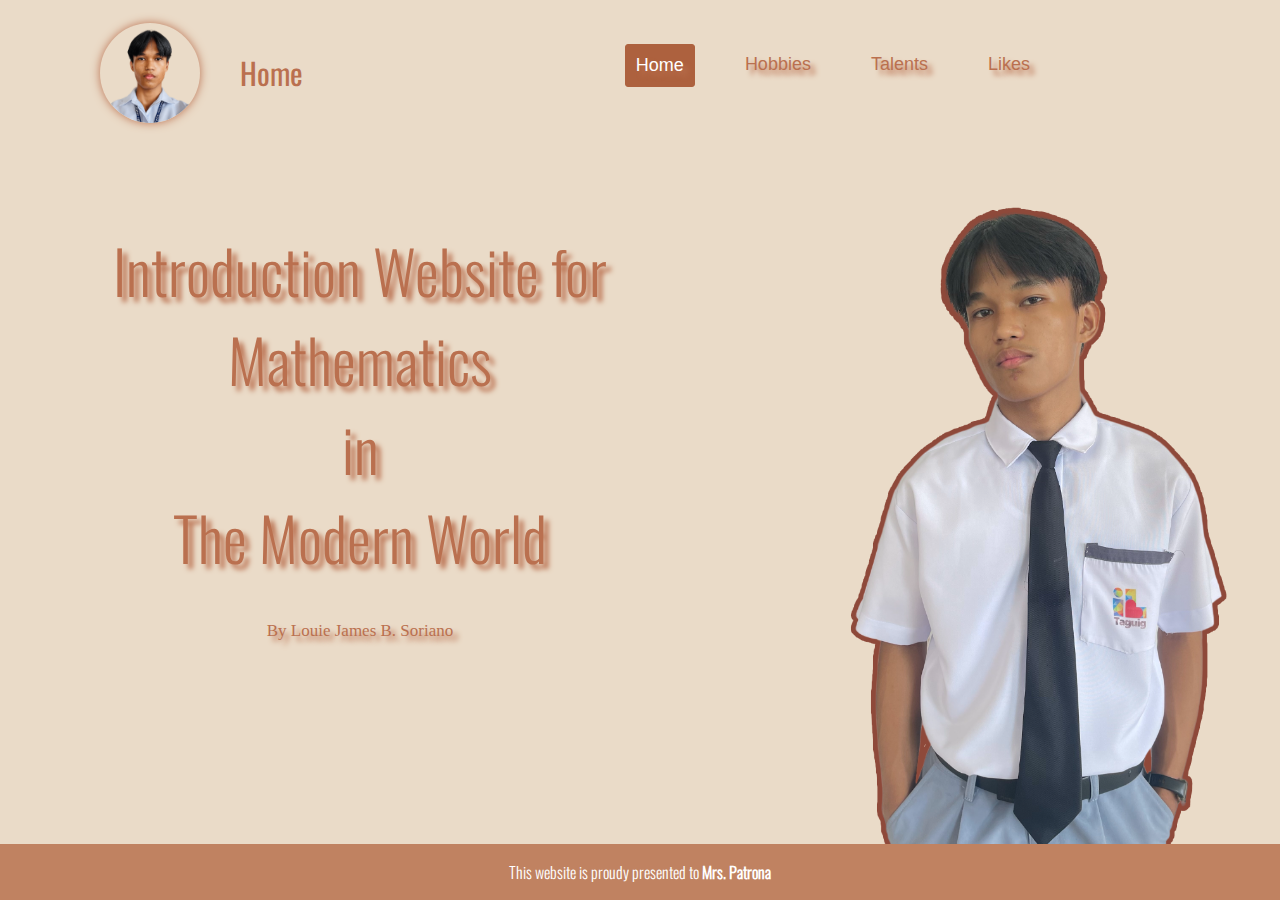
<file: index.html>
<!DOCTYPE html>
<html lang="en">
<head>
    <meta charset="UTF-8">
    <meta name="viewport" content="width=device-width, initial-scale=1.0">
    <link rel="icon" href="images/louie.png">
    <link rel="stylesheet" href="style1.css">
    <link rel="stylesheet" href="global.css">
    <title>The One & Only 'Louie'</title>
</head>
<body>
    <div class="container">
        <div class="navbar">
            <div class="header-logo">
                <img src="images/louie.png" alt="Louiepogi">
            </div>

            <div class="title">
                <p>Home</p>
            </div>

            <div class="links">
                <a class="nav active" href="index.html">Home</a>
                <a class="nav" href="hobbies.html">Hobbies</a>
                <a class="nav" href="talents.html">Talents</a>
                <a class="nav" href="likes.html">Likes</a>
            </div>
        </div>
        <div class="parent">
            <div class="child content">
                <div class="head">
                    <p>Introduction Website for <br>Mathematics <br>in <br>The Modern World</p>
                </div>
                <div class="small">
                    <p>By Louie James B. Soriano</p>
                </div>
            </div>

            
            <div class="child louie">
                <img src="images/louie3.png" alt="" srcset="">
            </div>
        </div>
        <div class="footer">
            <p>This website is proudy presented to <b>Mrs. Patrona</b></p>
        </div>
    </div>
</body>
</html>
</file>
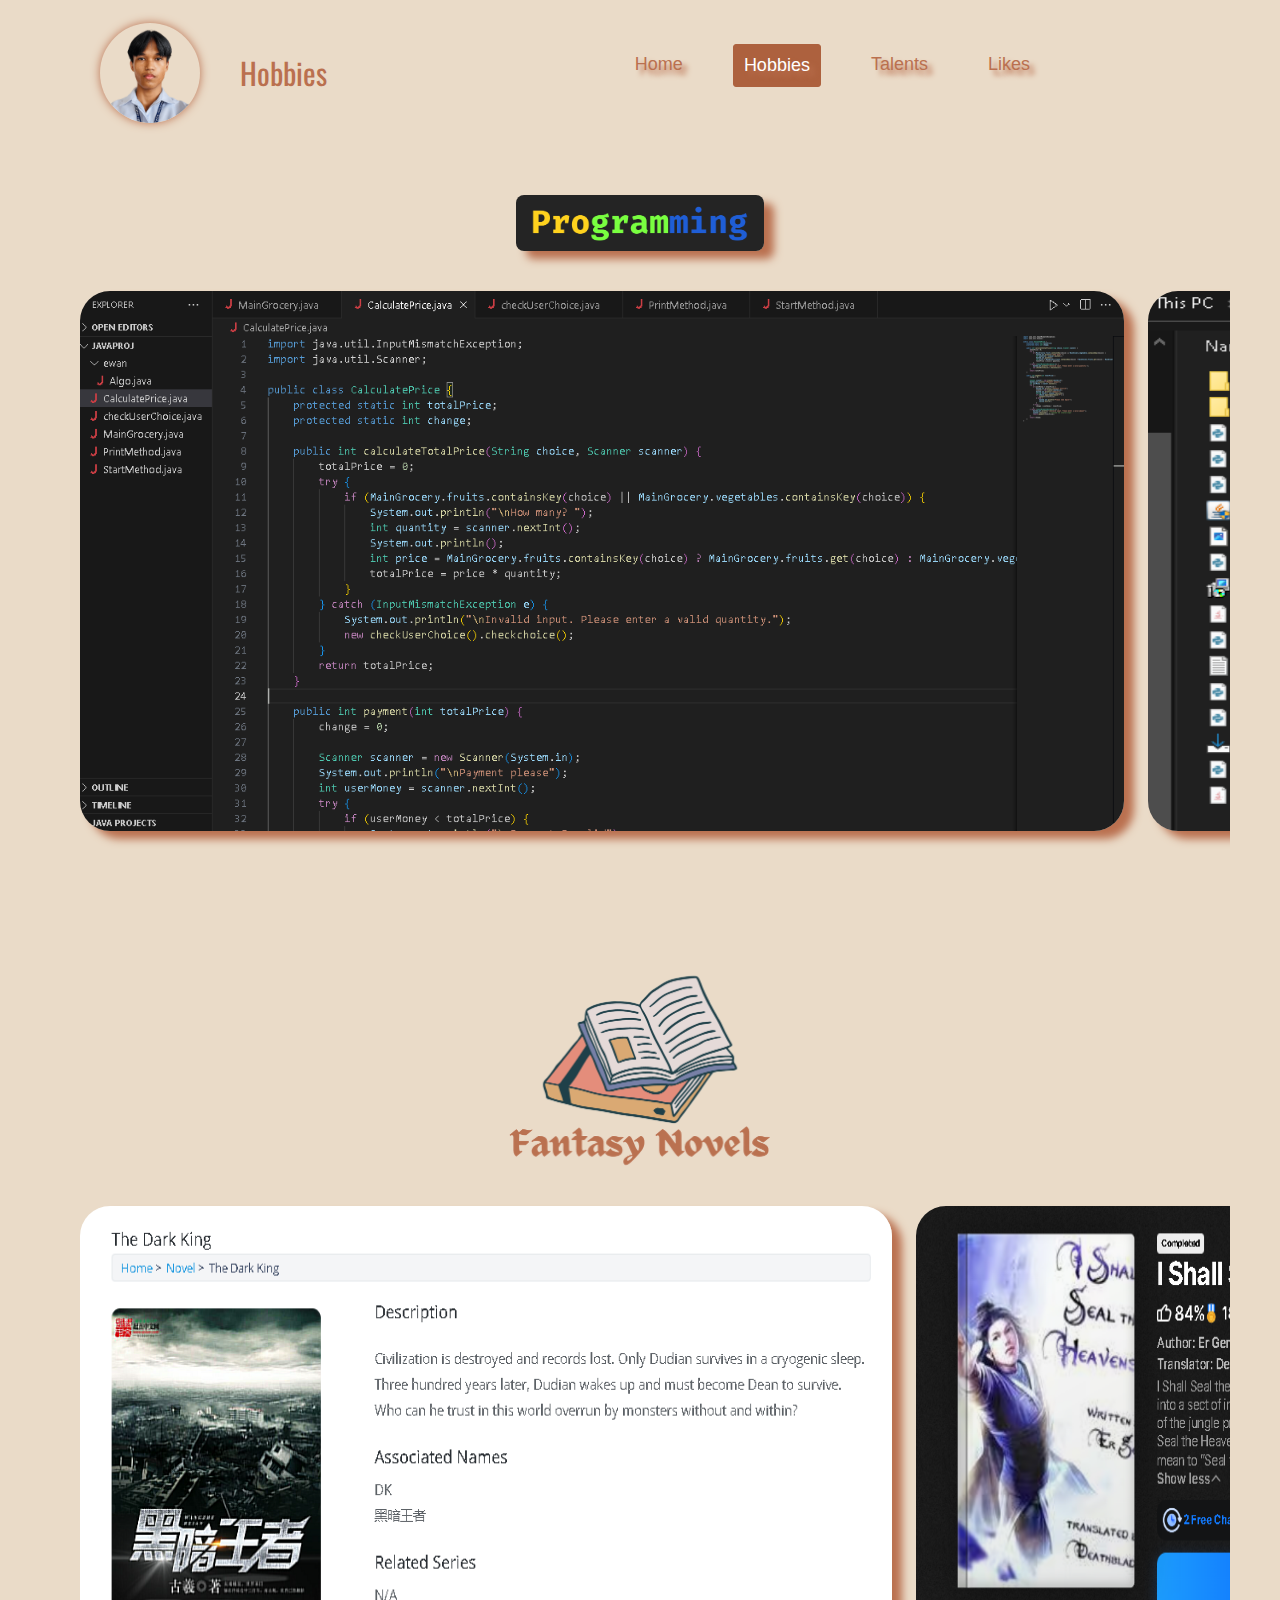
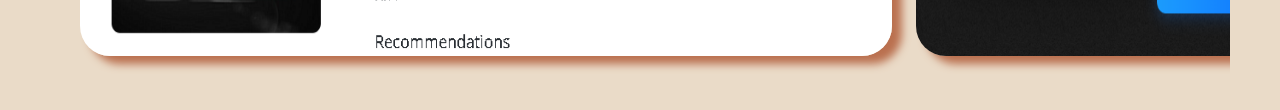
<file: hobbies.html>
<!DOCTYPE html>
<html lang="en">
<head>
    <meta charset="UTF-8">
    <meta name="viewport" content="width=device-width, initial-scale=1.0">
    <link rel="stylesheet" href="style2.css">
    <link rel="stylesheet" href="global.css">
    <link rel="icon" href="hobimage/javalogo.png">
    <title>My Hobbies</title>
</head>
<body>
    <div class="container">
        <div class="navbar">
            <div class="header-logo">
                <img src="images/louie.png" alt="Louiepogi">
            </div>
            <div class="title">
                <p>Hobbies</p>
            </div>
            <div class="links">
                <a class="nav" href="index.html">Home</a>
                <a class="nav active" href="hobbies.html">Hobbies</a>
                <a class="nav" href="talents.html">Talents</a>
                <a class="nav" href="likes.html">Likes</a>
            </div>
        </div>

        <div class="content">

            <div class="par">
                <img src="hobimage/Programming2.png" alt="Programming">
            </div>

            <div class="programming">
                <img src="hobimage/prog.png" alt="" class="prog">
                <img src="hobimage/prog2.png" alt="" class="prog2">
                <img src="hobimage/prog3.png" alt="" class="prog3">
            </div>

            <div class="par2">
                <img src="hobimage/fantasy.png" alt="Fantasy Novels">
            </div>

            <div class="reading">
                <img src="hobimage/read1.png" alt="" class="read">
                <img src="hobimage/read2.png" alt="" class="read2">
                <img src="hobimage/read3.png" alt="" class="read3">
                <img src="hobimage/read4.png" alt="" class="read4">
            </div>
        </div>
    </div>
</body>
</html>
</file>
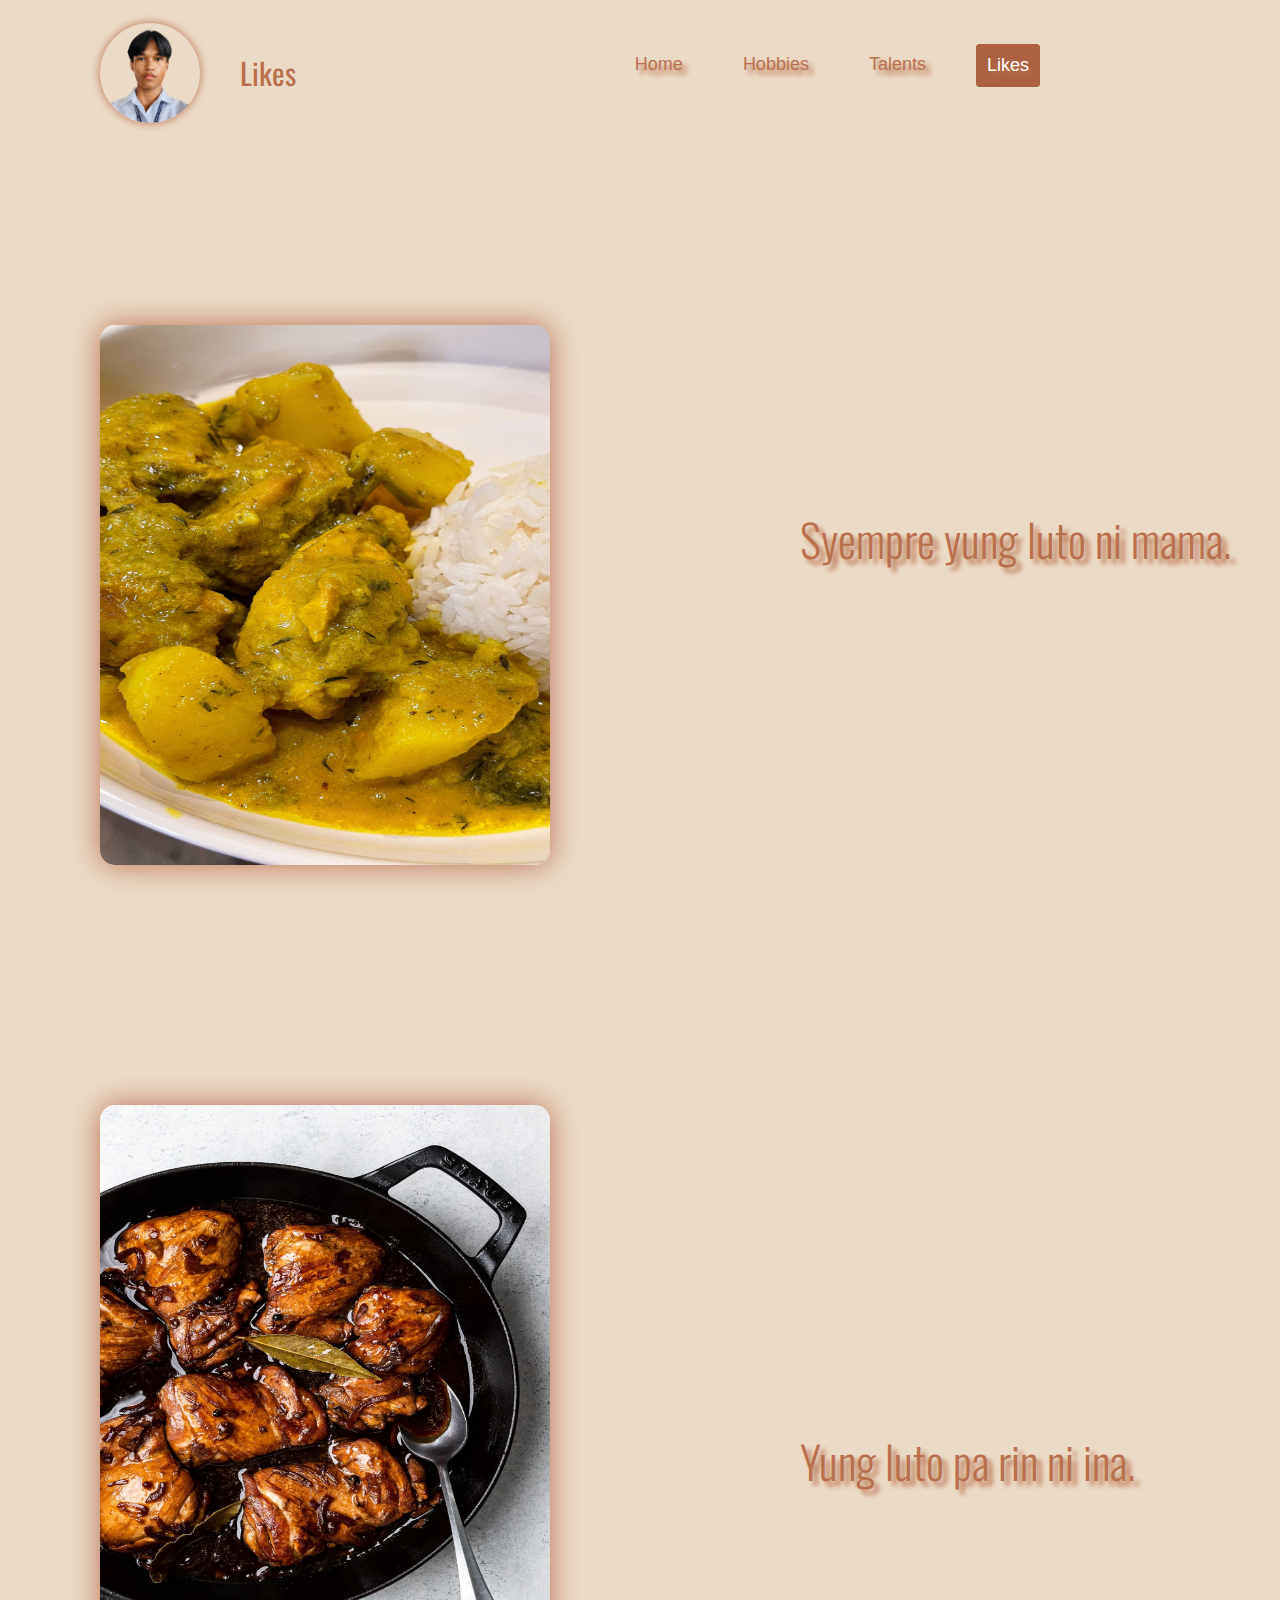
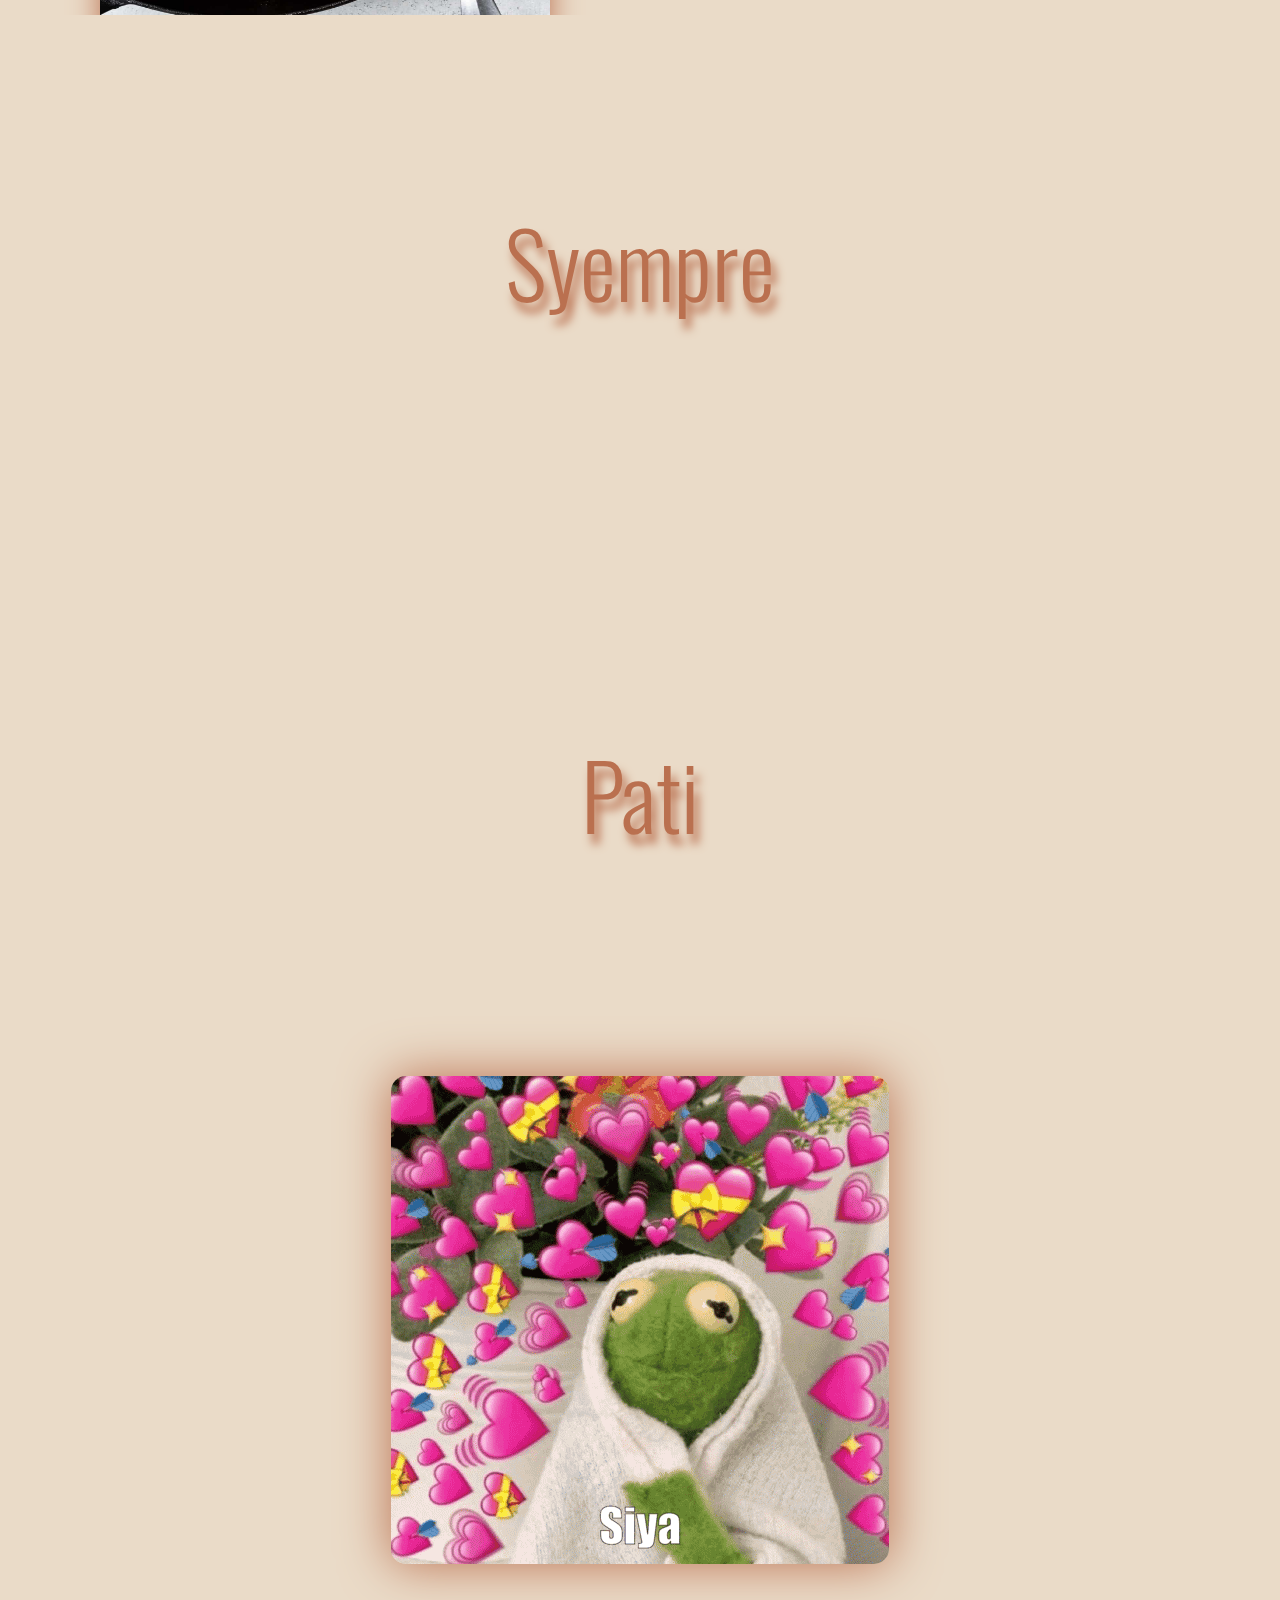
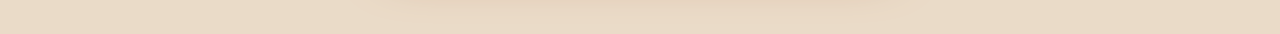
<file: likes.html>
<!DOCTYPE html>
<html lang="en">
<head>
    <meta charset="UTF-8">
    <meta name="viewport" content="width=device-width, initial-scale=1.0">
    <link rel="stylesheet" href="style3.css">
    <link rel="stylesheet" href="global.css">
    <link rel="icon" href="likes/like.png">
    <title>My Likes</title>
</head>
<body>
    <div class="container">
        <div class="navbar">
            <div class="header-logo">
                <img src="images/louie.png" alt="Louiepogi">
            </div>
            <div class="title">
                <p>Likes</p>
            </div>
            <div class="links">
                <a class="nav" href="index.html">Home</a>
                <a class="nav" href="hobbies.html">Hobbies</a>
                <a class="nav" href="talents.html">Talents</a>
                <a class="nav active" href="likes.html">Likes</a>
            </div>
        </div>
        <div class="parent">
            <div class="child foods">
                <div class="curry">
                    <img src="likes/chickcurry.jfif" alt="" srcset="">
                </div>
                <div class="adobo">
                    <img src="likes/adobo.jfif" alt="" srcset="">
                </div>
            </div>

            <div class="child description">
                <div class="currydesc">
                    <p>Syempre yung luto ni mama.</p>
                </div>
                <div class="adobodesc">
                    <p>Yung luto pa rin ni ina.</p>
                </div>
                
            </div>
        </div>

        <div class="siya">
            <p>Syempre<br><br><br><br>Pati</p>
        </div>
        <br><br><br><br><br><br><br>
        <div class="siyadesc">
            <img src="likes/siya.gif" alt="SIYA LANG" style="border-bottom: 20px; text-align: center;">
        </div>


    </div>
</body>
</html>
</file>
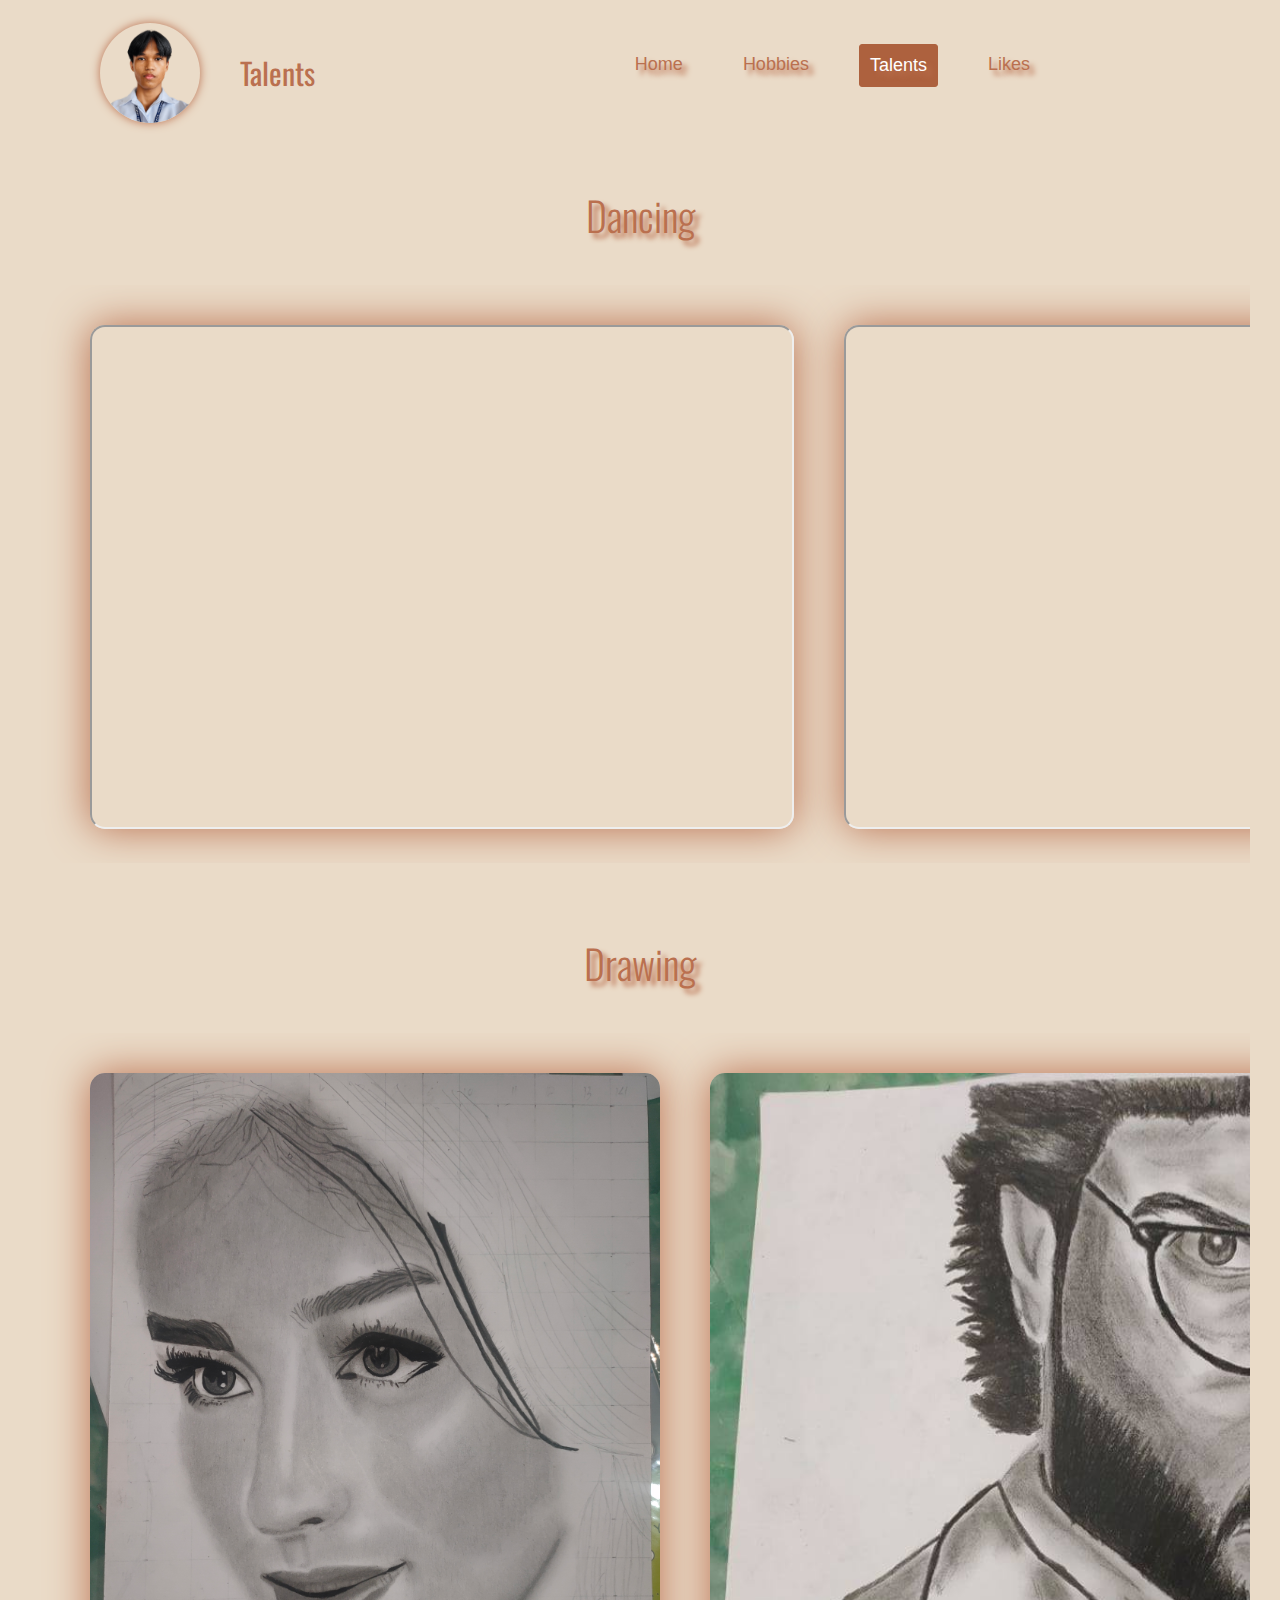
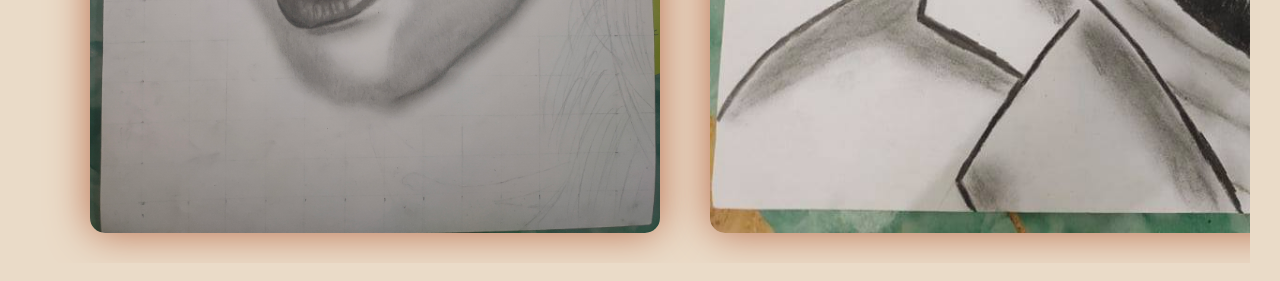
<file: talents.html>
<!DOCTYPE html>
<html lang="en">
<head>
    <meta charset="UTF-8">
    <meta name="viewport" content="width=device-width, initial-scale=1.0">
    <link rel="stylesheet" href="style5.css">
    <link rel="stylesheet" href="global.css">
    <link rel="icon" href="talents/talent.png">
    <title>My Talent</title>
</head>
<body>
    <div class="container">
        <div class="navbar">
            <div class="header-logo">
                <img src="images/louie.png" alt="Louiepogi">
            </div>

            <div class="title">
                <p>Talents</p>
            </div>

            <div class="links">
                <a class="nav" href="index.html">Home</a>
                <a class="nav" href="hobbies.html">Hobbies</a>
                <a class="nav active" href="talents.html">Talents</a>
                <a class="nav" href="likes.html">Likes</a>
            </div>
        </div>

        <div class="desc">
            <p>Dancing</p>
        </div>

        <div class="talent dancing">
            <div class="item">
                <iframe width="700" height="500"
                    src="https://www.youtube.com/embed/FMh2H4C4xlQ">
                </iframe>
            </div>
            <div class="item">
                <iframe width="700" height="500"
                    src="https://www.youtube.com/embed/SqdUpAXOu7w">
                </iframe>
            </div>
            <div class="item">
                <iframe width="700" height="500"
                    src="https://www.youtube.com/embed/zQFUZdAgR5Y">
                </iframe>
            </div>
        </div>

        <div class="desc draw">
            <p>Drawing</p>
        </div>

        <div class="talent drawing">
            <img src="talents/first.jpg" alt="drawing">
            <img src="talents/second.jpeg" alt="drawing" class="second">
            <img src="talents/third.jpg" alt="drawing">
            <img src="talents/ana.jpg" alt="ana" class="ana">
            <img src="talents/last.jpg" alt="drawing">
        </div>

        <br>

    </div>
</body>
</html>
</file>
<file: style1.css>
.parent {
    display: flex;
}

.child {
    flex: 1;
}

.links .nav.active{
    background-color: #ad613e;
    border: 1px solid #ad613e;
    border-radius: 3px;
    color: white;
}

.content .head p {
    font-family: Oswald;
    margin-top: 10vh;
    margin-left: 80px;
    text-align: center;
    font-size: 60px;
    color: #BA704F;
    text-shadow: 5px 5px 5px #BA704F;
}

.content .small p {
    text-align: center;
    margin-top: -20px;
    margin-left: 80px;
    font-size: 17px;
    color: #BA704F;
    text-shadow: 5px 5px 5px #BA704F;
}

.parent .child .content {
    overflow-x: hidden;
}

.parent .louie img {
    width: auto;
    height: 90vh;
    display: block;
    margin-top: -70px;
    margin-left: 80px;
}

.container .parent .child {
    flex: 1;
    display: flex;
    overflow-x: auto;
    white-space: nowrap;
    margin-right: 20px;
    margin-top: -30px;
}   

.footer {
    font-family: Oswald;
    position: fixed;
    bottom: 0;
    width: 100%;
    background-color: #C08261;
    color: white;
    text-align: center;
}

/* Media Query for Small Screens (Mobile Devices) */
@media (max-width: 767px) {
    .child {
        flex-basis: 100%; /* Full width for child elements on small screens */
    }
    .content .head p,
    .content .small p {
        margin-left: 0; /* Center-align text on small screens */
    }
    .parent .louie img {
        margin-left: 0; /* Center-align image on small screens */
    }
    .container .parent .child {
        margin-right: 0; /* Remove right margin on small screens */
        margin-top: 0; /* Remove top margin on small screens */
    }
}
</file>
<file: global.css>
@font-face {
    font-family: "Oswald";
    src: url(fonts/Oswald/static/Oswald-Light.ttf);
}

@font-face {
    font-family: "OswaldBold";
    src: url(fonts/Oswald/static/Oswald-Regular.ttf);
}

::-webkit-scrollbar {
    width: 13px;
}

/* Track */
::-webkit-scrollbar-track {
  border-radius: 5px;
}
 
/* Handle */
::-webkit-scrollbar-thumb {
  background: #BA704F; 
  border-radius: 5px;
}

/* Handle on hover */
::-webkit-scrollbar-thumb:hover {
  background: #ad613e; 
}

.navbar .title p {
    font-family: OswaldBold;
    font-size: 30px;
    margin-left: 40px;
    color: #BA704F;
}

body, html {
    height: 100%;
    margin: 0;
    padding: 0;
}

body {
    background-color: #EADBC8;
}

.navbar {
    background-color: #EADBC8;
    display: flex;
    margin-left: auto;
    padding: 20px 20px 20px 100px;
    align-items: center;
    justify-content: space-between;
    flex-direction: row;
}

.header-logo {
    display: flex;
    flex-direction: row;
}

.header-logo img{
    width: 100px;
    height: 100px;
    margin-right: auto;
    border-radius: 50%;
    overflow: hidden;
    box-shadow: 0px 0px 10px #BA704F
}

.links {
    display: flex;
    margin-left: auto;
    padding: 0px 200px 15px 0px;
}

.links a {
    text-shadow: 5px 5px 5px #BA704F;
    text-decoration: none;
    color: #BA704F;
    font-family: Oswald;
    font-size: 18px;
    padding: 10px;
    margin-right: 20px;
    margin-left: 20px;
    font-family: 'Roboto', arial;
    font-weight: 300;

    &:hover {
        background-color: #BA704F;
        color: white;
        transition: 0.3s;
        border-radius: 5px;
        box-shadow: 0 8px 16px 0 rgb(218, 192, 163), 0 6px 20px 0 rgb(218, 192, 163);
        cursor: pointer;

    }
}

.content {
    display: flex;
    align-items: center;
    flex-direction: column;
    padding: 20px;
}

@media (max-width: 767px) {
    .navbar {
        padding-left: 20px; /*smaller screens*/
    }
    .header-logo img {
        width: 80px; /*smaller screens*/
        height: 80px;
    }
    .links {
        padding: 0px 20px 15px 0px; /*smaller screens*/
    }
    .links a {
        font-size: 16px; /*smaller screens*/
    }
}

/* Medium Screens (Tablet Devices)*/
@media (min-width: 768px) and (max-width: 991px) {
    .navbar {
        padding-left: 40px; /*medium-sized screens*/
    }
}

/*Large Screens (Desktop Devices)*/
@media (min-width: 992px) {
}
</file>
<file: style2.css>
.links .nav.active{
    background-color: #ad613e;
    border: 1px solid #ad613e;
    border-radius: 3px;
    color: white;
}

div .par img{
    box-shadow: 10px 8px 8px #BA704F;
    margin-top: 30px;
    margin-bottom: 30px;
    border-radius: 8px;
    max-width: 20%;
    margin-left: auto;
    margin-right: auto;
    display: block;
}

div .programming {
    overflow: auto;
    white-space: nowrap;
    padding: 10px;
    margin-left: 30px;
    margin-right: 30px;
}

div .programming img {
    box-shadow: 10px 8px 8px #BA704F;
    margin-bottom: 20px;
    border-radius: 30px;
    background-size: cover;
    width: 90%;
    height: 60vh;
    margin-left: 20px;
}

div .programming .prog {
    /* height: 400px; */
}

div .programming .prog2 {
    /* height: 400px; */
}

div .programming .prog3 {
    /* height: 400px;
    width: 800px; */
}

div .par2 img{
    margin-top: 30px;
    margin-bottom: -50px;
    border-radius: 8px;
    max-width: 40%;
    max-height: 40%;
    margin-left: auto;
    margin-right: auto;
    display: block;
}

div .reading {
    overflow: auto;
    white-space: nowrap;
    padding: 10px;
    margin-left: 30px;
    margin-right: 30px;
}

div .reading img {
    margin-bottom: 20px;
    box-shadow: 10px 8px 8px #BA704F;
    border-radius: 30px;
    background-size: cover;
    width: 70%;
    height: 50vh;
    margin-left: 20px;
}

div .reading .read{
    /* height: 400px; */
}

div .reading .read2 {
    /* height: 400px; */
}
div .reading .read3 {
    /* height: 400px; */
}

div .reading .read4{
    /* height: 400px; */
}
</file>
<file: style3.css>
.links .nav.active{
    background-color: #ad613e;
    border: 1px solid #ad613e;
    border-radius: 3px;
    color: white;
}

div .parent {
    display: flex;
    overflow-y: hidden;
}

div .child {
    flex: 1;
}

.parent .foods img{
    height: 60vh;
    width: 50vh;
    border-radius: 15px;
    box-shadow: 0px 0px 30px rgb(186, 112, 79);
    margin-top: 10vh;
    margin-left: 100px;
}

.parent .foods .curry {
    margin-top: 10vh;
    width: 800px;
    height: 600px;
}

.parent .foods .adobo {
    height: 600px;
    margin-top: 20vh;
}

.parent .description p{
    font-size: 5vh;
    font-family: Oswald;
    color: #BA704F;
    text-shadow: 5px 5px 5px #BA704F;
    margin-top: 40vh;
}

.parent .description .adobodesc {
    margin-top: 95vh;
}

.container .siya p {
    color: #BA704F;
    text-shadow: 5px 10px 10px #BA704F;
    text-align: center;
    font-family: Oswald;
    margin-top: 20vh;
    font-size: 10vh;
}

.container .siyadesc{
    display: flex;
    justify-content: center; /* Center horizontally */
    align-items: center; /* Center vertically */
    
}

.siyadesc img {
    border-radius: 15px;
    max-width: 50%;
    height: auto;
    margin-bottom: 70px;
    box-shadow: 0px 0px 50px rgb(186, 112, 79);
}
</file>
<file: style5.css>
.links .nav.active{
    background-color: #ad613e;
    border: 1px solid #ad613e;
    border-radius: 3px;
    color: white;
}

.container .desc {
    font-family: Oswald;
    font-size: 40px;
    color: #BA704F;
    text-align: center;
    text-shadow: 5px 5px 5px #BA704F;
}

iframe {
    margin-top: 30px;
    margin-left: 50px;
    margin-bottom: 20px;
    border-radius: 15px;
    box-shadow:  0px 0px 40px rgb(186, 112, 79)
   
}

.container .talent{
    display: flex;
    flex-grow: 1;
    overflow: auto;
    white-space: nowrap;
    padding: 10px;
    margin-left: 30px;
    margin-right: 30px;
}

.container .draw p{
    margin-top: 70px;
}

.container .drawing img {
    margin-top: 30px;
    margin-left: 50px;
    margin-bottom: 20px;
    border-radius: 15px;
    box-shadow:  0px 0px 40px rgb(186, 112, 79)
}

.container .drawing {
    display: flex;
    flex-grow: 1;
    overflow: auto;
    white-space: nowrap;
    padding: 10px;
    margin-left: 30px;
    margin-right: 30px;
    height: 90vh;
    width: auto;
}

.container .drawing .second{
    width: 100vh;
}

.container .drawing .ana {
    /* height: 57vh; */
}
</file>
